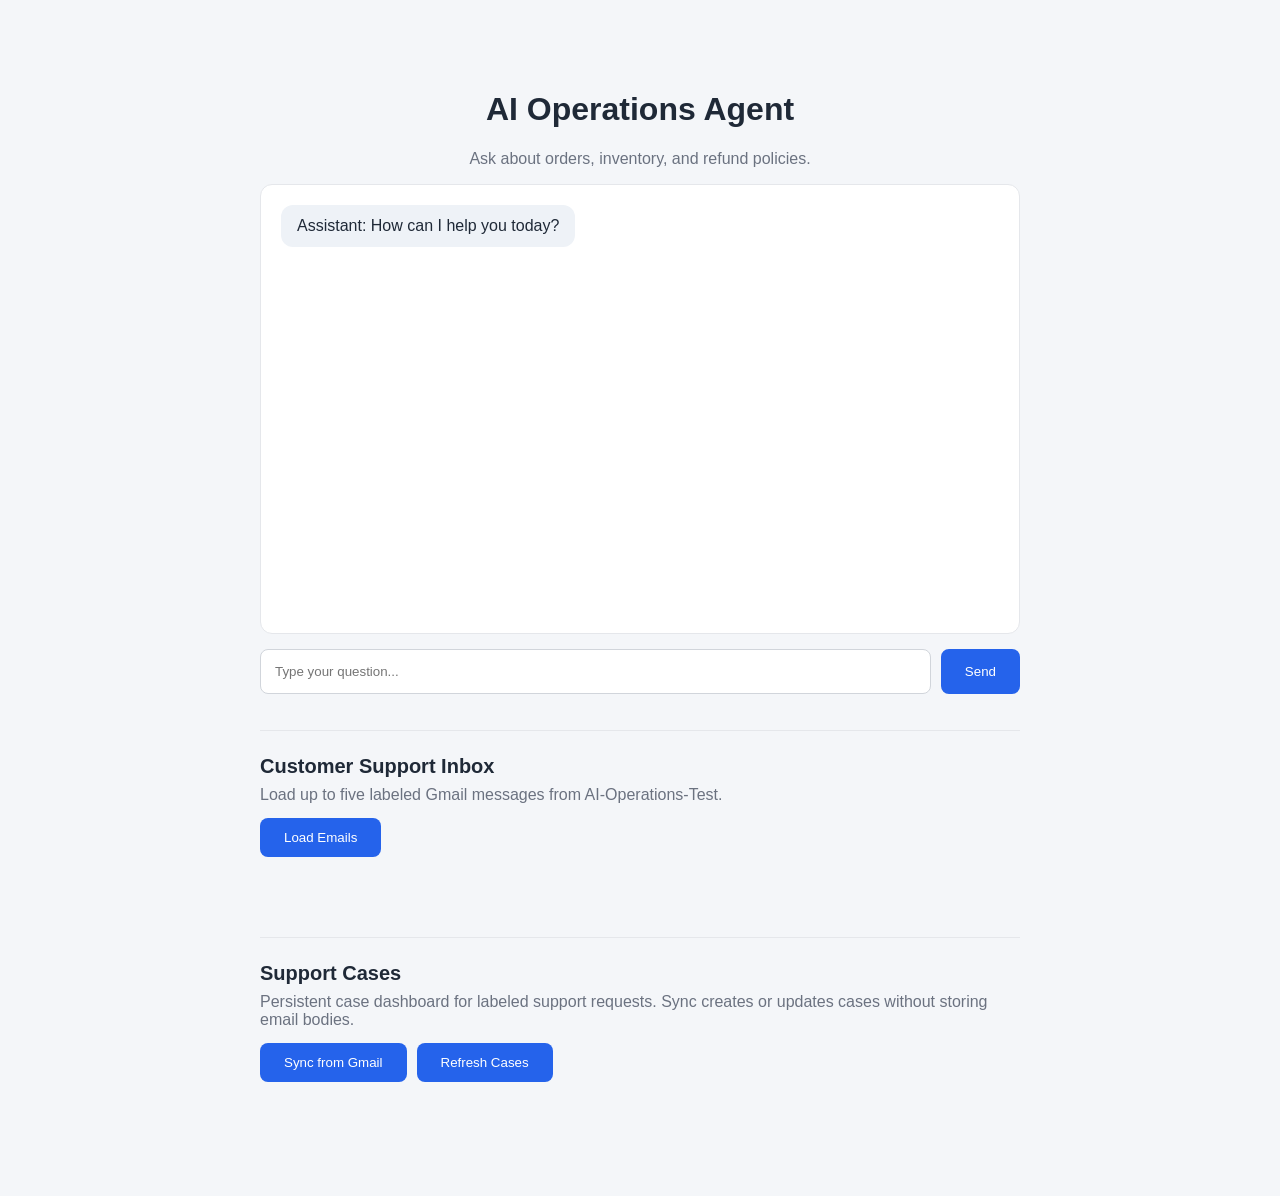
<file: frontend/index.html>
<!DOCTYPE html>
<html lang="en">
<head>
    <meta charset="UTF-8">
    <meta name="viewport" content="width=device-width, initial-scale=1.0">
    <link rel="stylesheet" href="style.css">
    <title>AI Operations Agent</title>
</head>

<body>
    <h1>AI Operations Agent</h1>
    <p>Ask about orders, inventory, and refund policies.</p>

    <div id="chat-box">
        <p>Assistant: How can I help you today?</p>
    </div>

    <form id="chat-form">
        <input
            id="message-input"
            type="text"
            placeholder="Type your question..."
            required
        >
        <button type="submit">Send</button>
    </form>

    <section id="support-inbox" aria-labelledby="support-inbox-title">
        <h2 id="support-inbox-title">Customer Support Inbox</h2>
        <p class="support-inbox-help">
            Load up to five labeled Gmail messages from AI-Operations-Test.
        </p>
        <button id="load-emails-button" type="button">Load Emails</button>
        <div id="support-inbox-status" role="status" aria-live="polite"></div>
        <div id="support-email-list"></div>
    </section>

    <section id="support-cases" aria-labelledby="support-cases-title">
        <h2 id="support-cases-title">Support Cases</h2>
        <p class="support-inbox-help">
            Persistent case dashboard for labeled support requests. Sync creates
            or updates cases without storing email bodies.
        </p>
        <div class="support-cases-actions">
            <button id="sync-cases-button" type="button">Sync from Gmail</button>
            <button id="refresh-cases-button" type="button">Refresh Cases</button>
        </div>
        <div id="support-cases-status" role="status" aria-live="polite"></div>
        <div id="support-cases-summary"></div>
        <div id="support-cases-list"></div>
        <div id="support-case-detail" hidden></div>
    </section>

    <script src="script.js"></script>
</body>
</html>
</file>
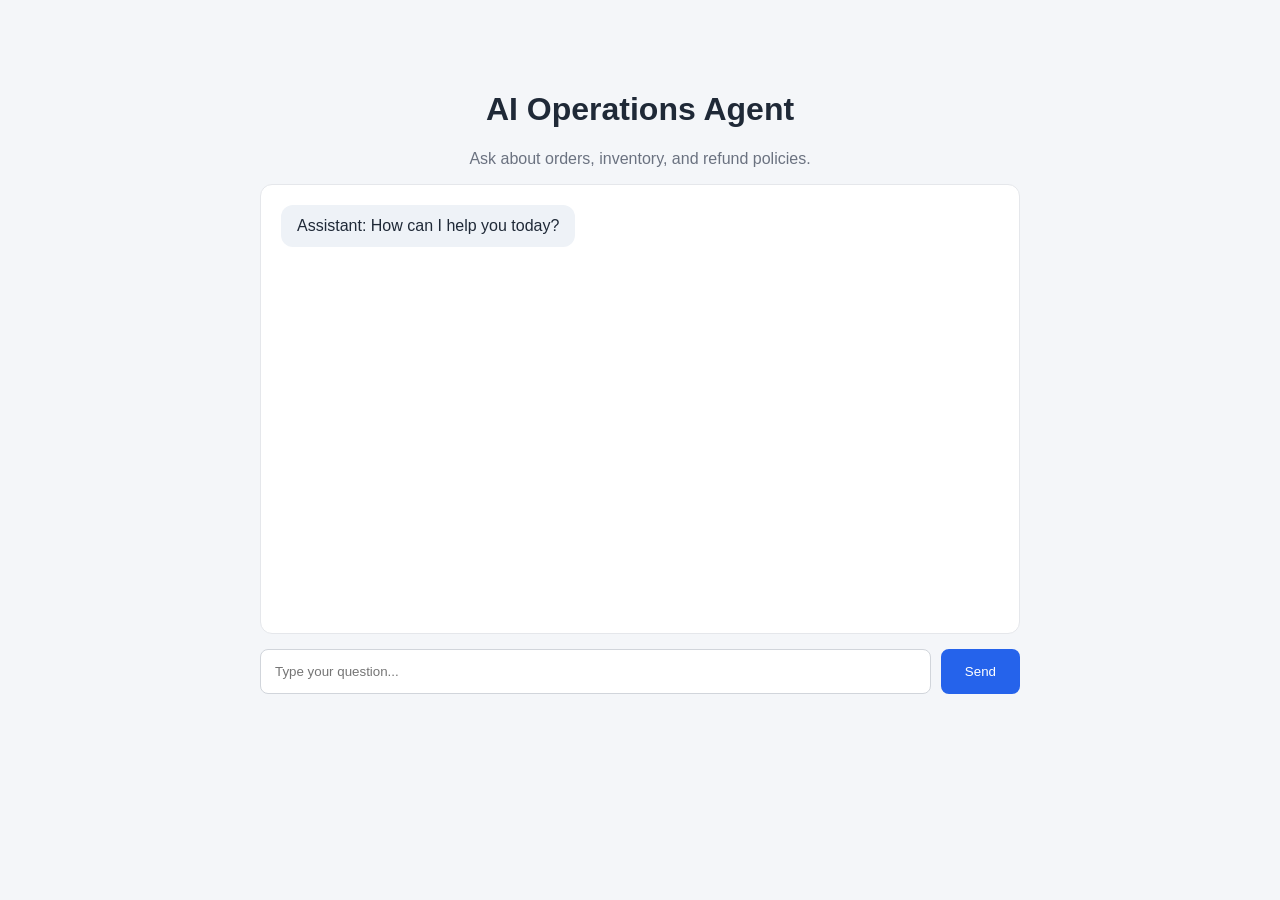
<file: frontend/customer/index.html>
<!DOCTYPE html>
<html lang="en">
<head>
    <meta charset="UTF-8">
    <meta name="viewport" content="width=device-width, initial-scale=1.0">
    <link rel="stylesheet" href="style.css">
    <title>AI Operations Agent</title>
</head>

<body>
    <h1>AI Operations Agent</h1>
    <p>Ask about orders, inventory, and refund policies.</p>

    <div id="chat-box">
        <p>Assistant: How can I help you today?</p>
    </div>

    <form id="chat-form">
        <input
            id="message-input"
            type="text"
            placeholder="Type your question..."
            required
        >
        <button type="submit">Send</button>
    </form>

    <script src="script.js"></script>
</body>
</html>
</file>
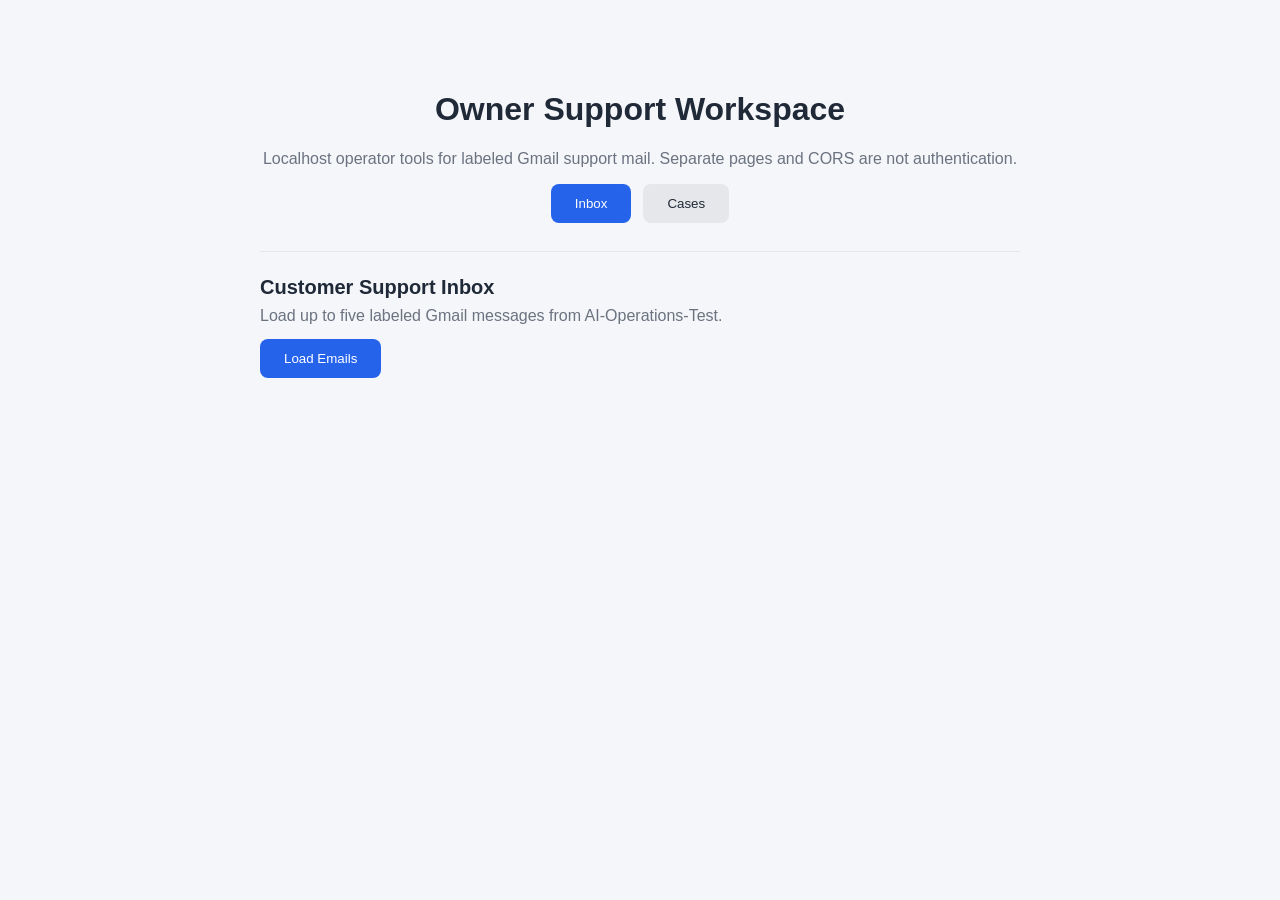
<file: frontend/owner/index.html>
<!DOCTYPE html>
<html lang="en">
<head>
    <meta charset="UTF-8">
    <meta name="viewport" content="width=device-width, initial-scale=1.0">
    <link rel="stylesheet" href="style.css">
    <title>Owner Support Workspace</title>
</head>

<body>
    <header class="owner-header">
        <h1>Owner Support Workspace</h1>
        <p class="owner-subtitle">
            Localhost operator tools for labeled Gmail support mail.
            Separate pages and CORS are not authentication.
        </p>
        <nav class="owner-nav" aria-label="Owner workspace views">
            <button
                type="button"
                id="nav-inbox"
                class="owner-nav-button is-active"
                data-view="inbox"
                aria-pressed="true"
            >
                Inbox
            </button>
            <button
                type="button"
                id="nav-cases"
                class="owner-nav-button"
                data-view="cases"
                aria-pressed="false"
            >
                Cases
            </button>
        </nav>
    </header>

    <section
        id="support-inbox"
        class="owner-view"
        aria-labelledby="support-inbox-title"
        data-view-panel="inbox"
    >
        <h2 id="support-inbox-title">Customer Support Inbox</h2>
        <p class="support-inbox-help">
            Load up to five labeled Gmail messages from AI-Operations-Test.
        </p>
        <button id="load-emails-button" type="button">Load Emails</button>
        <div id="support-inbox-status" role="status" aria-live="polite"></div>
        <div id="support-email-list"></div>
    </section>

    <section
        id="support-cases"
        class="owner-view"
        aria-labelledby="support-cases-title"
        data-view-panel="cases"
        hidden
    >
        <h2 id="support-cases-title">Support Cases</h2>
        <p class="support-inbox-help">
            Persistent case dashboard for labeled support requests. Sync creates
            or updates cases without storing email bodies.
        </p>
        <div class="support-cases-actions">
            <button id="sync-cases-button" type="button">Sync from Gmail</button>
            <button id="refresh-cases-button" type="button">Refresh Cases</button>
        </div>
        <div id="support-cases-status" role="status" aria-live="polite"></div>
        <div id="support-cases-summary"></div>
        <div id="support-cases-list"></div>
        <div id="support-case-detail" hidden></div>
    </section>

    <script src="script.js"></script>
</body>
</html>
</file>
<file: frontend/style.css>
* {
    box-sizing: border-box;
}

body {
    font-family: Arial, sans-serif;
    background: #f4f6f9;
    max-width: 800px;
    margin: 50px auto;
    padding: 20px;
    color: #1f2937;
}

h1 {
    text-align: center;
}

body > p {
    text-align: center;
    color: #6b7280;
}

#chat-box {
    background: white;
    height: 450px;
    overflow-y: auto;
    padding: 20px;
    border: 1px solid #e5e7eb;
    border-radius: 12px;
    display: flex;
    flex-direction: column;
    gap: 12px;
}

#chat-box p {
    background: #eef2f7;
    padding: 12px 16px;
    border-radius: 12px;
    margin: 0;
    max-width: 80%;
    align-self: flex-start;
    overflow-wrap: anywhere;
}

#chat-box .user-message {
    background: #2563eb;
    color: white;
    align-self: flex-end;
}

#chat-form {
    display: flex;
    gap: 10px;
    margin-top: 15px;
}

#message-input {
    flex: 1;
    min-width: 0;
    padding: 14px;
    border: 1px solid #d1d5db;
    border-radius: 8px;
}

button {
    padding: 12px 24px;
    background: #2563eb;
    color: white;
    border: none;
    border-radius: 8px;
    cursor: pointer;
}

button:disabled {
    opacity: 0.6;
    cursor: not-allowed;
}

#support-inbox,
#support-cases {
    margin-top: 36px;
    padding-top: 24px;
    border-top: 1px solid #e5e7eb;
}

#support-inbox h2 {
    margin: 0 0 8px;
    font-size: 1.25rem;
}

.support-inbox-help {
    margin: 0 0 14px;
    color: #6b7280;
    text-align: left;
}

#load-emails-button {
    margin-bottom: 12px;
}

#support-inbox-status {
    min-height: 1.25em;
    margin-bottom: 12px;
    color: #4b5563;
}

#support-inbox-status.is-error {
    color: #b91c1c;
}

#support-email-list {
    display: flex;
    flex-direction: column;
    gap: 12px;
}

.support-email {
    background: white;
    border: 1px solid #e5e7eb;
    border-radius: 12px;
    padding: 16px;
}

.support-email-meta {
    margin: 0 0 6px;
    color: #374151;
    font-size: 0.95rem;
}

.support-email-subject {
    margin: 0 0 10px;
    font-weight: 700;
}

.support-email-body {
    margin: 0;
    white-space: pre-wrap;
    overflow-wrap: anywhere;
    color: #1f2937;
    line-height: 1.45;
}

.support-email-actions {
    margin-top: 12px;
}

.investigate-button {
    padding: 8px 14px;
    font-size: 0.95rem;
}

.support-investigation {
    margin-top: 14px;
    padding: 12px;
    border: 1px solid #dbe3ef;
    border-radius: 10px;
    background: #f8fafc;
}

.support-investigation.is-error {
    border-color: #fecaca;
    background: #fef2f2;
}

.support-finding-heading {
    margin: 0 0 10px;
    font-weight: 700;
}

.support-finding-loading,
.support-finding-error {
    margin: 0;
}

.support-finding-error {
    color: #b91c1c;
}

.support-finding-block {
    margin-bottom: 10px;
}

.support-finding-label {
    margin: 0 0 4px;
    color: #4b5563;
    font-size: 0.85rem;
    font-weight: 700;
    text-transform: uppercase;
    letter-spacing: 0.02em;
}

.support-finding-text {
    margin: 0;
    white-space: pre-wrap;
    overflow-wrap: anywhere;
    font-family: Arial, sans-serif;
    font-size: 0.95rem;
    line-height: 1.45;
    color: #1f2937;
}

.support-draft-panel {
    margin-top: 14px;
    padding-top: 12px;
    border-top: 1px solid #e5e7eb;
}

.generate-draft-button,
.copy-draft-button,
.save-gmail-draft-button {
    padding: 8px 14px;
    font-size: 0.95rem;
}

.save-gmail-draft-button {
    background: #0f766e;
}

.support-draft-status {
    margin: 10px 0 0;
    color: #4b5563;
}

.support-draft-status.is-error {
    color: #b91c1c;
}

.support-draft-editor {
    display: block;
    width: 100%;
    margin-top: 10px;
    padding: 12px;
    border: 1px solid #d1d5db;
    border-radius: 8px;
    resize: vertical;
    font-family: Arial, sans-serif;
    font-size: 0.95rem;
    line-height: 1.45;
    color: #1f2937;
    background: white;
}

.support-draft-actions {
    display: flex;
    align-items: center;
    gap: 12px;
    margin-top: 10px;
}

.support-draft-not-sent {
    display: inline-block;
    padding: 4px 10px;
    border-radius: 999px;
    background: #fef3c7;
    color: #92400e;
    font-size: 0.85rem;
    font-weight: 700;
}

#support-cases h2 {
    margin: 0 0 8px;
    font-size: 1.25rem;
}

.support-cases-actions {
    display: flex;
    flex-wrap: wrap;
    gap: 10px;
    margin-bottom: 12px;
}

#support-cases-status {
    min-height: 1.25em;
    margin-bottom: 12px;
    color: #4b5563;
}

#support-cases-status.is-error {
    color: #b91c1c;
}

.support-cases-counts,
.support-cases-empty {
    margin: 0 0 12px;
    color: #4b5563;
}

#support-cases-list {
    display: flex;
    flex-direction: column;
    gap: 12px;
}

.support-case {
    background: white;
    border: 1px solid #e5e7eb;
    border-radius: 12px;
    padding: 14px 16px;
}

.support-case-subject {
    margin: 0 0 6px;
    font-weight: 700;
}

.support-case-meta {
    margin: 0;
    color: #4b5563;
    font-size: 0.95rem;
}

.support-case-actions {
    display: flex;
    flex-wrap: wrap;
    gap: 10px;
    margin-top: 12px;
}

#support-case-detail {
    margin-top: 16px;
    padding: 14px;
    border: 1px solid #dbe3ef;
    border-radius: 10px;
    background: #f8fafc;
}

.open-case-button {
    padding: 8px 14px;
    font-size: 0.95rem;
}
</file>
<file: frontend/customer/style.css>
* {
    box-sizing: border-box;
}

body {
    font-family: Arial, sans-serif;
    background: #f4f6f9;
    max-width: 800px;
    margin: 50px auto;
    padding: 20px;
    color: #1f2937;
}

h1 {
    text-align: center;
}

body > p {
    text-align: center;
    color: #6b7280;
}

button {
    padding: 12px 24px;
    background: #2563eb;
    color: white;
    border: none;
    border-radius: 8px;
    cursor: pointer;
}

button:disabled {
    opacity: 0.6;
    cursor: not-allowed;
}

#chat-box {
    background: white;
    height: 450px;
    overflow-y: auto;
    padding: 20px;
    border: 1px solid #e5e7eb;
    border-radius: 12px;
    display: flex;
    flex-direction: column;
    gap: 12px;
}

#chat-box p {
    background: #eef2f7;
    padding: 12px 16px;
    border-radius: 12px;
    margin: 0;
    max-width: 80%;
    align-self: flex-start;
    overflow-wrap: anywhere;
}

#chat-box .user-message {
    background: #2563eb;
    color: white;
    align-self: flex-end;
}

#chat-form {
    display: flex;
    gap: 10px;
    margin-top: 15px;
}

#message-input {
    flex: 1;
    min-width: 0;
    padding: 14px;
    border: 1px solid #d1d5db;
    border-radius: 8px;
}
</file>
<file: frontend/owner/style.css>
* {
    box-sizing: border-box;
}

body {
    font-family: Arial, sans-serif;
    background: #f4f6f9;
    max-width: 800px;
    margin: 50px auto;
    padding: 20px;
    color: #1f2937;
}

h1 {
    text-align: center;
}

button {
    padding: 12px 24px;
    background: #2563eb;
    color: white;
    border: none;
    border-radius: 8px;
    cursor: pointer;
}

button:disabled {
    opacity: 0.6;
    cursor: not-allowed;
}

.owner-header {
    margin-bottom: 24px;
}

.owner-subtitle {
    margin: 0 0 16px;
    color: #6b7280;
    text-align: center;
}

.owner-nav {
    display: flex;
    justify-content: center;
    gap: 12px;
    margin-bottom: 8px;
}

.owner-nav-button {
    background: #e5e7eb;
    color: #1f2937;
}

.owner-nav-button.is-active {
    background: #2563eb;
    color: white;
}

.owner-view {
    margin-top: 28px;
    padding-top: 24px;
    border-top: 1px solid #e5e7eb;
}

#support-inbox h2,
#support-cases h2 {
    margin: 0 0 8px;
    font-size: 1.25rem;
}

.support-inbox-help {
    margin: 0 0 14px;
    color: #6b7280;
    text-align: left;
}

#load-emails-button {
    margin-bottom: 12px;
}

#support-inbox-status,
#support-cases-status {
    min-height: 1.25em;
    margin-bottom: 12px;
    color: #4b5563;
}

#support-inbox-status.is-error,
#support-cases-status.is-error {
    color: #b91c1c;
}

#support-email-list,
#support-cases-list {
    display: flex;
    flex-direction: column;
    gap: 12px;
}

.support-email,
.support-case {
    background: white;
    border: 1px solid #e5e7eb;
    border-radius: 12px;
    padding: 16px;
}

.support-email-meta,
.support-case-meta {
    margin: 0 0 6px;
    color: #374151;
    font-size: 0.95rem;
}

.support-email-subject,
.support-case-subject {
    margin: 0 0 10px;
    font-weight: 700;
}

.support-email-body {
    margin: 0;
    white-space: pre-wrap;
    overflow-wrap: anywhere;
    color: #1f2937;
    line-height: 1.45;
}

.support-email-actions,
.support-case-actions,
.support-cases-actions {
    display: flex;
    flex-wrap: wrap;
    gap: 10px;
    margin-top: 12px;
}

.support-cases-actions {
    margin-top: 0;
    margin-bottom: 12px;
}

.investigate-button,
.open-case-button,
.generate-draft-button,
.copy-draft-button,
.save-gmail-draft-button {
    padding: 8px 14px;
    font-size: 0.95rem;
}

.save-gmail-draft-button {
    background: #0f766e;
}

.support-investigation,
#support-case-detail {
    margin-top: 14px;
    padding: 12px;
    border: 1px solid #dbe3ef;
    border-radius: 10px;
    background: #f8fafc;
}

.support-investigation.is-error {
    border-color: #fecaca;
    background: #fef2f2;
}

.support-finding-heading {
    margin: 0 0 10px;
    font-weight: 700;
}

.support-finding-loading,
.support-finding-error {
    margin: 0;
}

.support-finding-error {
    color: #b91c1c;
}

.support-finding-block {
    margin-bottom: 10px;
}

.support-finding-label {
    margin: 0 0 4px;
    color: #4b5563;
    font-size: 0.85rem;
    font-weight: 700;
    text-transform: uppercase;
    letter-spacing: 0.02em;
}

.support-finding-text {
    margin: 0;
    white-space: pre-wrap;
    overflow-wrap: anywhere;
    font-family: Arial, sans-serif;
    font-size: 0.95rem;
    line-height: 1.45;
    color: #1f2937;
}

.support-draft-panel {
    margin-top: 14px;
    padding-top: 12px;
    border-top: 1px solid #e5e7eb;
}

.support-draft-status {
    margin: 10px 0 0;
    color: #4b5563;
}

.support-draft-status.is-error {
    color: #b91c1c;
}

.support-draft-editor {
    display: block;
    width: 100%;
    margin-top: 10px;
    padding: 12px;
    border: 1px solid #d1d5db;
    border-radius: 8px;
    resize: vertical;
    font-family: Arial, sans-serif;
    font-size: 0.95rem;
    line-height: 1.45;
    color: #1f2937;
    background: white;
}

.support-draft-actions {
    display: flex;
    align-items: center;
    gap: 12px;
    margin-top: 10px;
}

.support-draft-not-sent {
    display: inline-block;
    padding: 4px 10px;
    border-radius: 999px;
    background: #fef3c7;
    color: #92400e;
    font-size: 0.85rem;
    font-weight: 700;
}

.support-cases-counts,
.support-cases-empty {
    margin: 0 0 12px;
    color: #4b5563;
}
</file>
